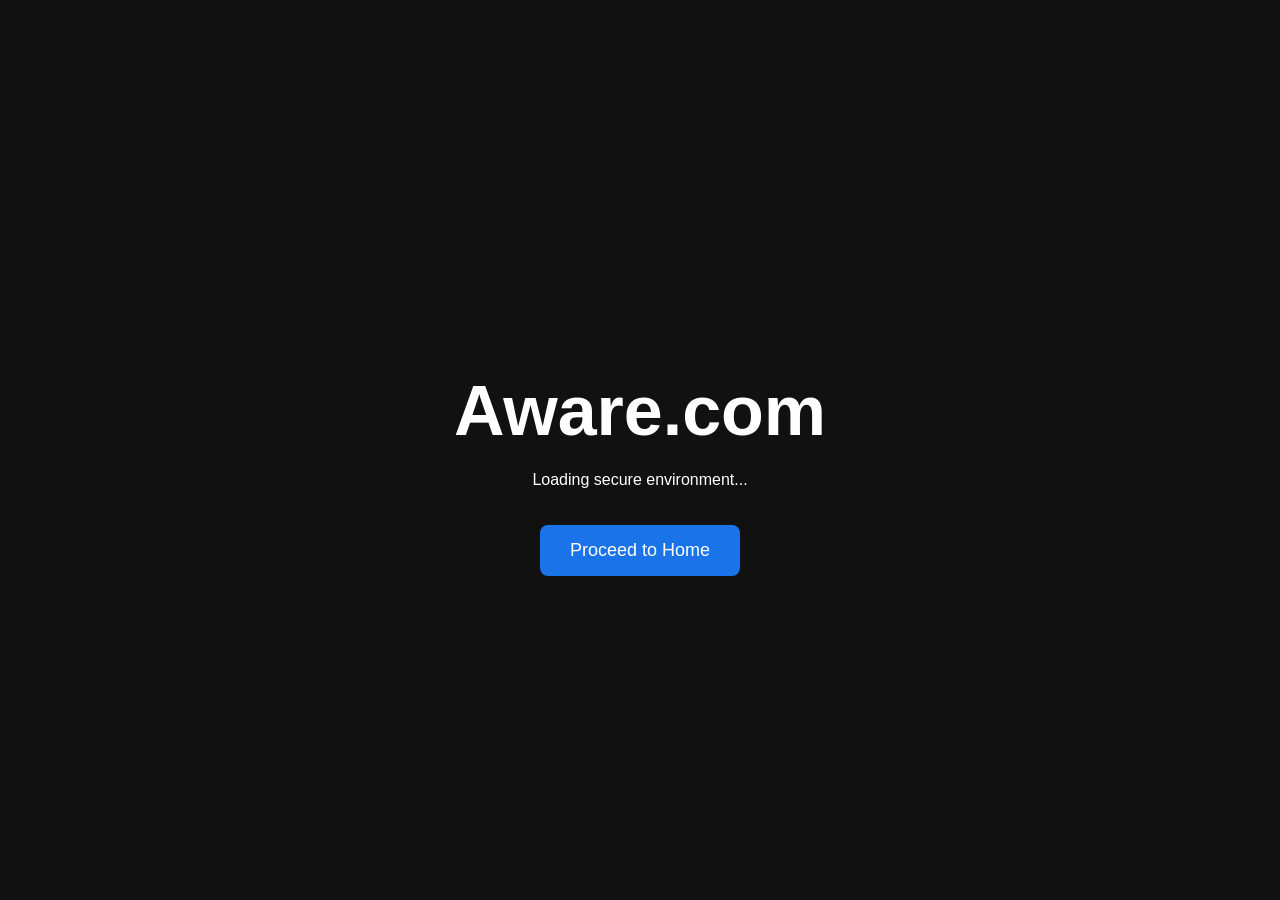
<file: index.html>
<!DOCTYPE html>
<html lang="en">
<head>
<meta charset="UTF-8">
<title>Aware.com</title>

<style>
body {
  margin: 0;
  height: 100vh;
  display: flex;
  justify-content: center;
  align-items: center;
  background: #111;
  color: white;
  font-family: Arial, sans-serif;
  text-align: center;
}

/* container */
.splash {
  opacity: 0;
  animation: fadeIn 2s forwards;
}

/* big title */
.splash h1 {
  font-size: 70px;
  margin-bottom: 20px;
}

/* button */
.enter-btn {
  opacity: 0;
  margin-top: 20px;
  padding: 15px 30px;
  font-size: 18px;
  border: none;
  border-radius: 8px;
  background: #1a73e8;
  color: white;
  cursor: pointer;
  animation: fadeIn 2s 2s forwards; /* appears later */
}

/* fade animation */
@keyframes fadeIn {
  to { opacity: 1; }
}
</style>
</head>

<body>

<div class="splash">
  <h1>Aware.com</h1>
  <p>Loading secure environment...</p>

  <!-- goes to your current homepage -->
  <button class="enter-btn" onclick="enterSite()">
    Proceed to Home
  </button>
</div>

<script>
function enterSite() {
  window.location.href = "home.html"; // rename your current index.html to home.html
}
</script>

</body>
</html>
</file>
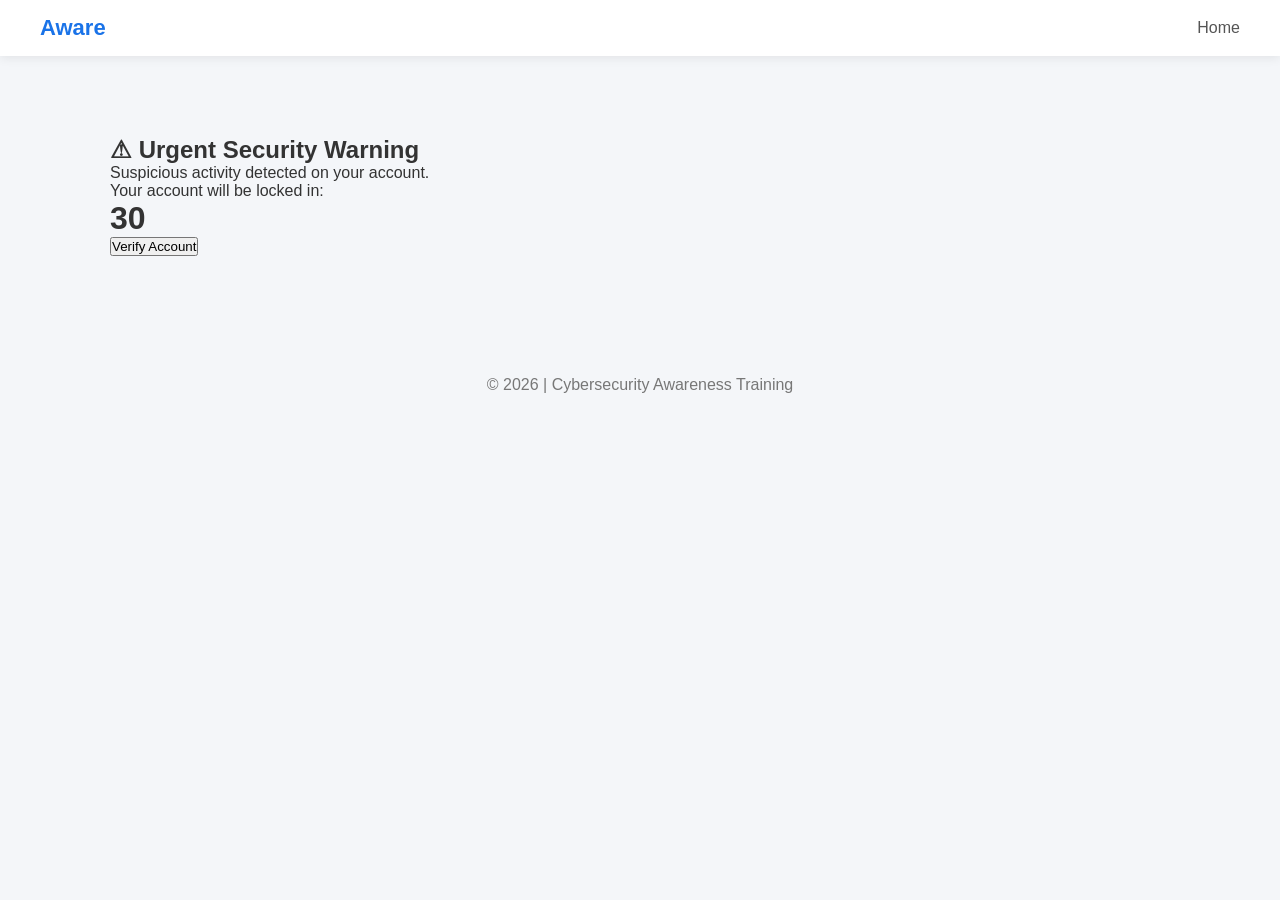
<file: account-warning.html>
<!DOCTYPE html>
<html>
<head>
<title>Security Alert!</title>
<link rel="stylesheet" href="index.css">
</head>

<body>

<!-- RED FLASH LAYER -->
<div id="impactScreen"></div>

<!-- OVERLAY WITH BUTTON -->
<div id="impactOverlay">
  <div class="overlay-box">
    <h1 id="fraudTypeTitle">⚠ Fraud Detected!</h1>
    <p id="fraudExplanation"></p>
    <button id="stopSimulationBtn">Stop Simulation</button>
  </div>
</div>  

<div class="navbar">
  <div class="logo">Aware</div>
  <div class="nav-links">
    <a href="home.html">Home</a>
  </div>
</div>

<div class="container">

<h2>⚠ Urgent Security Warning</h2>

<p>Suspicious activity detected on your account.</p>

<p>Your account will be locked in:</p>

<h1 id="timer">30</h1>

<button onclick="verify()">Verify Account</button>

</div>

<script>

let time = 30;

let timerInterval = setInterval(()=>{
  time--;
  document.getElementById("timer").innerText = time;

  if(time <= 0){
    clearInterval(timerInterval);

    triggerImpactRedirect(
      "Urgent Account Warning",
      "Attackers use urgency and fear to pressure users into acting quickly without thinking."
    );
  }

},1000);

function verify(){
  triggerImpactRedirect(
    "Urgent Account Warning",
    "This was a simulated scareware scenario. Attackers create urgency to manipulate users."
  );
}

</script>

<footer>
  © 2026 | Cybersecurity Awareness Training
</footer>

<script src="attack.js"></script>

</body>
</html>
</file>
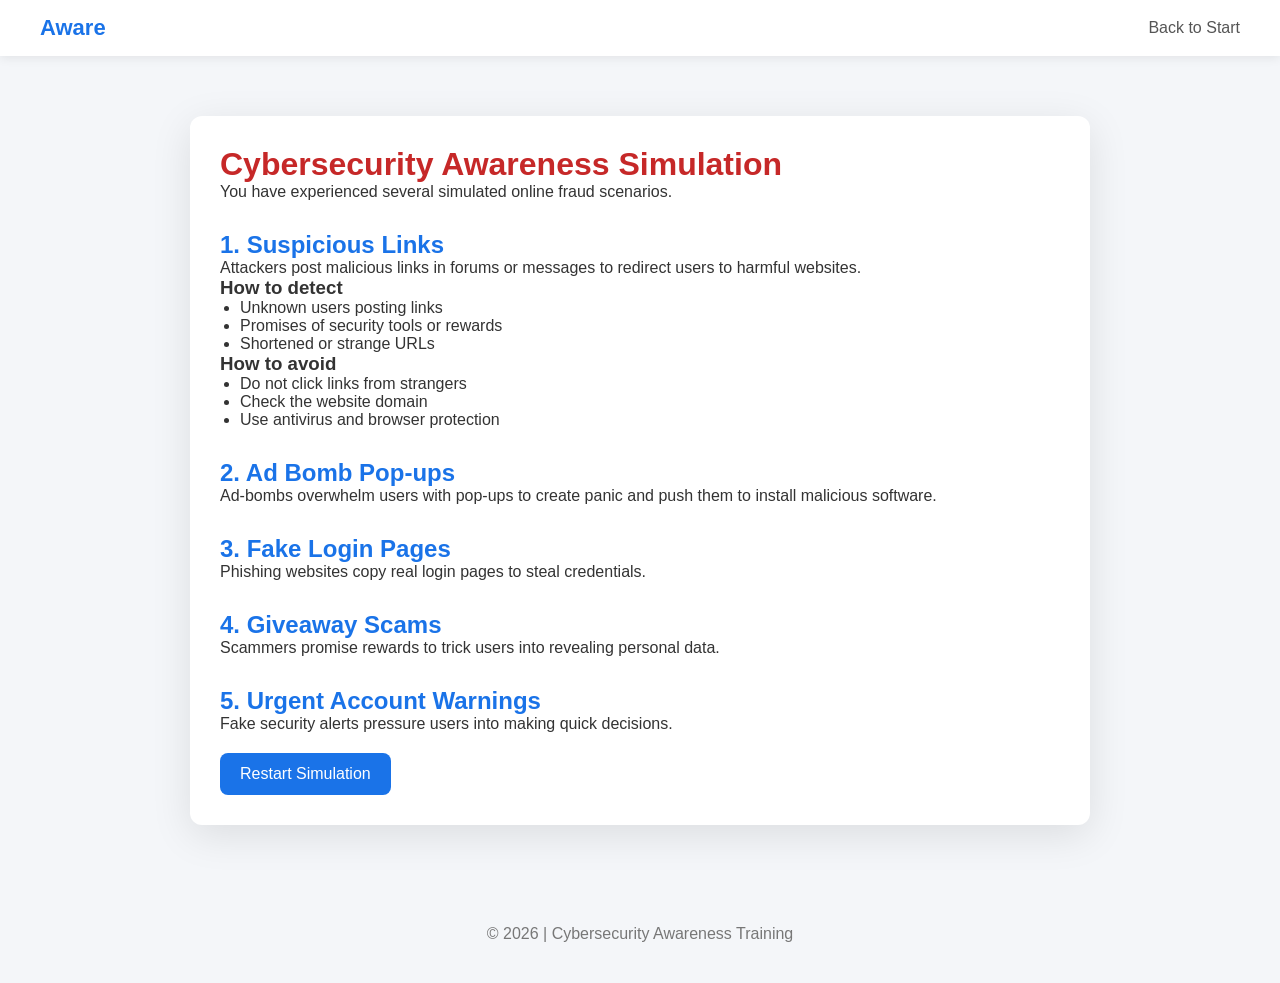
<file: education.html>
<!DOCTYPE html>
<html>
<head>
<title>Aware.com | Online Fraud Awareness</title>
<link rel="stylesheet" href="index.css">
</head>

<body>

<div class="navbar">
  <div class="logo">Aware</div>
  <div class="nav-links">
    <a href="index.html">Back to Start</a>
  </div>
</div>

<div class="education-container">

<h1>Cybersecurity Awareness Simulation</h1>

<p>You have experienced several simulated online fraud scenarios.</p>

<h2>1. Suspicious Links</h2>
<p>
Attackers post malicious links in forums or messages to redirect users
to harmful websites.
</p>

<h3>How to detect</h3>
<ul>
<li>Unknown users posting links</li>
<li>Promises of security tools or rewards</li>
<li>Shortened or strange URLs</li>
</ul>

<h3>How to avoid</h3>
<ul>
<li>Do not click links from strangers</li>
<li>Check the website domain</li>
<li>Use antivirus and browser protection</li>
</ul>

<h2>2. Ad Bomb Pop-ups</h2>

<p>
Ad-bombs overwhelm users with pop-ups to create panic and push them
to install malicious software.
</p>

<h2>3. Fake Login Pages</h2>

<p>
Phishing websites copy real login pages to steal credentials.
</p>

<h2>4. Giveaway Scams</h2>

<p>
Scammers promise rewards to trick users into revealing personal data.
</p>

<h2>5. Urgent Account Warnings</h2>

<p>
Fake security alerts pressure users into making quick decisions.
</p>

<button onclick="window.location.href='index.html'" style="padding: 12px 20px; margin-top: 20px; background: #1a73e8; color: white; border: none; border-radius: 8px; cursor: pointer; font-size: 16px;">
Restart Simulation
</button>

</div>

<footer>
  © 2026 | Cybersecurity Awareness Training
</footer>

</body>
</html>
</file>
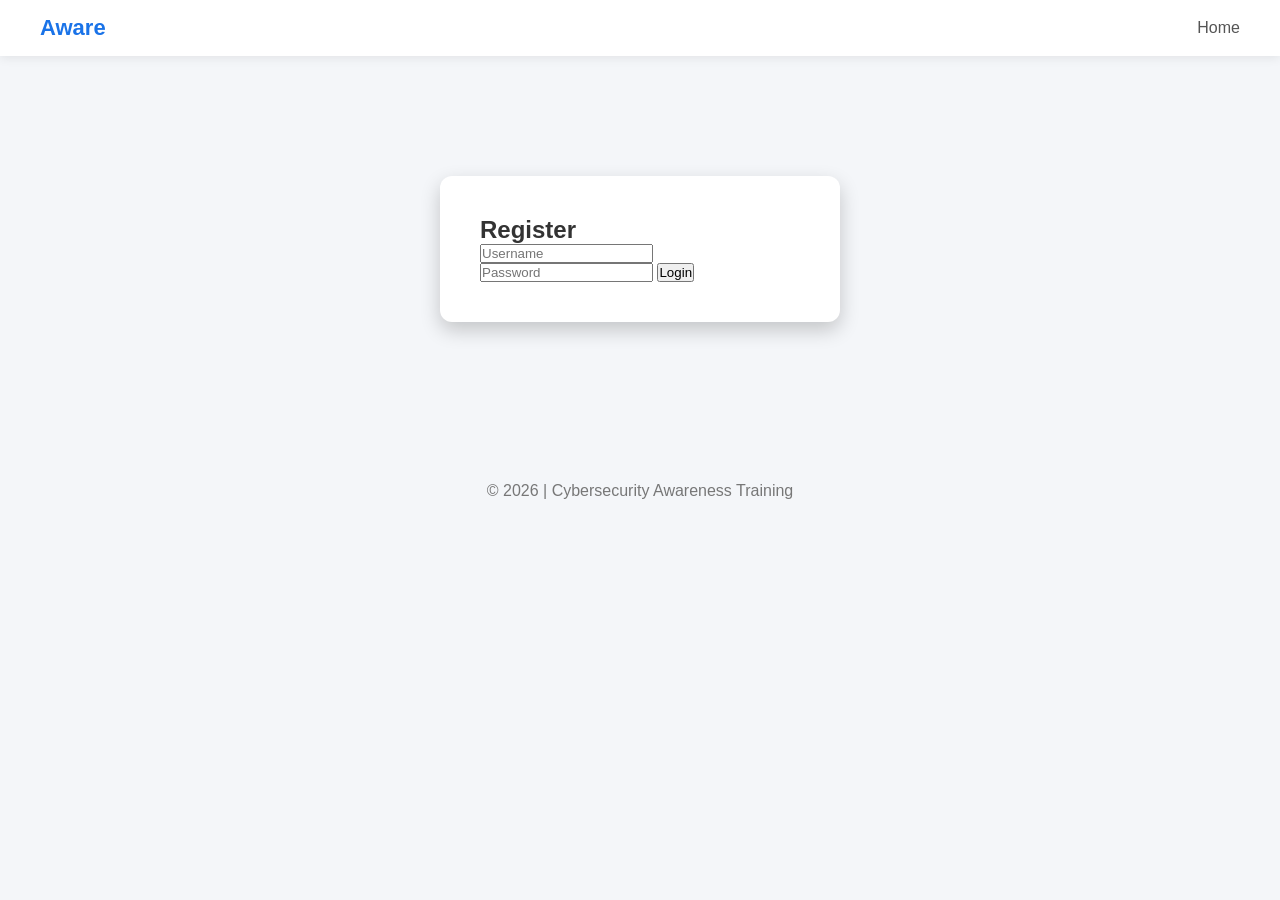
<file: fake-login.html>
<!DOCTYPE html>
<html>
<head>
<title>Aware | Login</title>
<link rel="stylesheet" href="index.css">
</head>

<body>

  <!-- RED FLASH LAYER -->
<div id="impactScreen"></div>

<!-- OVERLAY WITH BUTTON -->
<div id="impactOverlay">
  <div class="overlay-box">
    <h1 id="fraudTypeTitle">⚠ Fraud Detected!</h1>
    <p id="fraudExplanation"></p>
    <button id="stopSimulationBtn">Stop Simulation</button>
  </div>
</div>

<div class="navbar">
  <div class="logo">Aware</div>
  <div class="nav-links">
    <a href="home.html">Home</a>
  </div>
</div>

<div class="container">
  <div class="page-wrapper">
  <div class="ad-column left">
    <!-- reuse card HTML from home -->
  </div>

  <div class="login-card">
    <h2>Register</h2>
    <form onsubmit="phishAlert(event)">
      <input type="text" placeholder="Username">
      <input type="password" placeholder="Password">
      <button type="submit">Login</button>
    </form>
  </div>

  <div class="ad-column right">
    <!-- reuse card HTML from home -->
  </div>
</div>

</div>

<script>
document.querySelector("form").onsubmit = function(e){
  e.preventDefault();

  triggerImpactRedirect(
    "Phishing Login",
    "This was a fake login page. Attackers create identical login forms to steal usernames and passwords."
  );
}
</script>

<footer>
  © 2026 | Cybersecurity Awareness Training
</footer>

<script src="attack.js"></script>

</body>
</html>
</file>
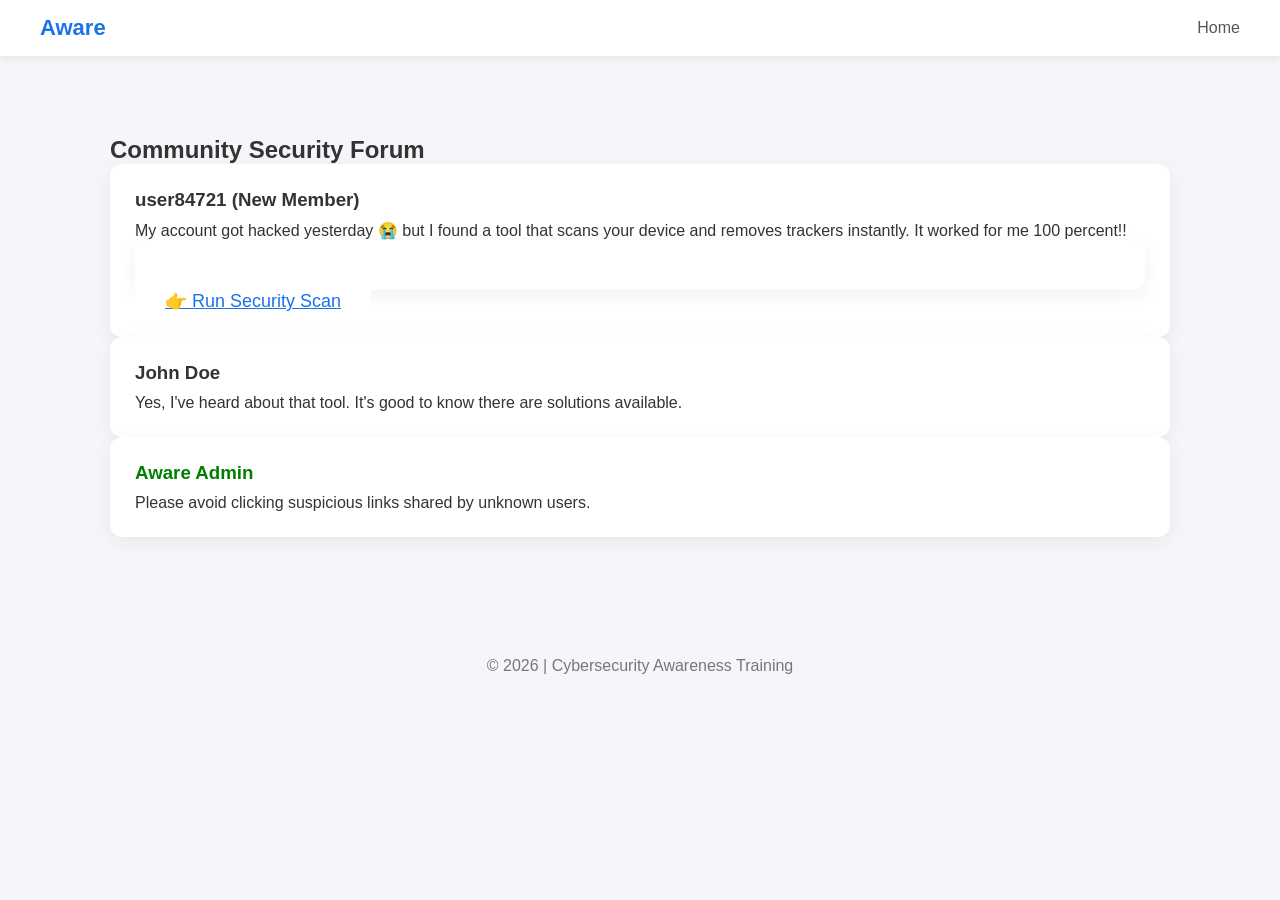
<file: forum.html>
<!DOCTYPE html>
<html lang="en">
<head>
<meta charset="UTF-8">
<title>Aware.com | Forum</title>
<link rel="stylesheet" href="index.css">
</head>

<body>

  <!-- RED FLASH -->
<div id="impactScreen"></div>

<!-- OVERLAY -->
<div id="impactOverlay">
  <div class="overlay-box">
    <h1 id="fraudTypeTitle">⚠ Fraud Detected!</h1>
    <p id="fraudExplanation"></p>
    <button id="stopSimulationBtn">Stop Simulation</button>
  </div>
</div>

<div class="navbar">
  <div class="logo">Aware</div>
  <div class="nav-links">
    <a href="home.html">Home</a>
  </div>
</div>

<div class="container">
  <h2>Community Security Forum</h2>

  <!-- suspicious post -->
  <div class="card">
    <h3>user84721 (New Member)</h3>
    <p>
      My account got hacked yesterday 😭 but I found a tool that scans
      your device and removes trackers instantly. It worked for me 100 percent!!
    </p>
   <div class="card-plain"></div>
    <!-- suspicious trigger -->
    <a class="cta-button" href="scan.html">
      👉 Run Security Scan
    </a>
  </div>

  <!-- legit reply -->

  <div class="card">
    <h3>John Doe</h3>
    <p>Yes, I've heard about that tool. It's good to know there are solutions available.</p>
  </div>

  <div class="card">
    <h3 style="color:green;">Aware Admin</h3>
    <p>Please avoid clicking suspicious links shared by unknown users.</p>
  </div>

</div>

<footer>
  © 2026 | Cybersecurity Awareness Training
</footer>

</body>
</html>
</file>
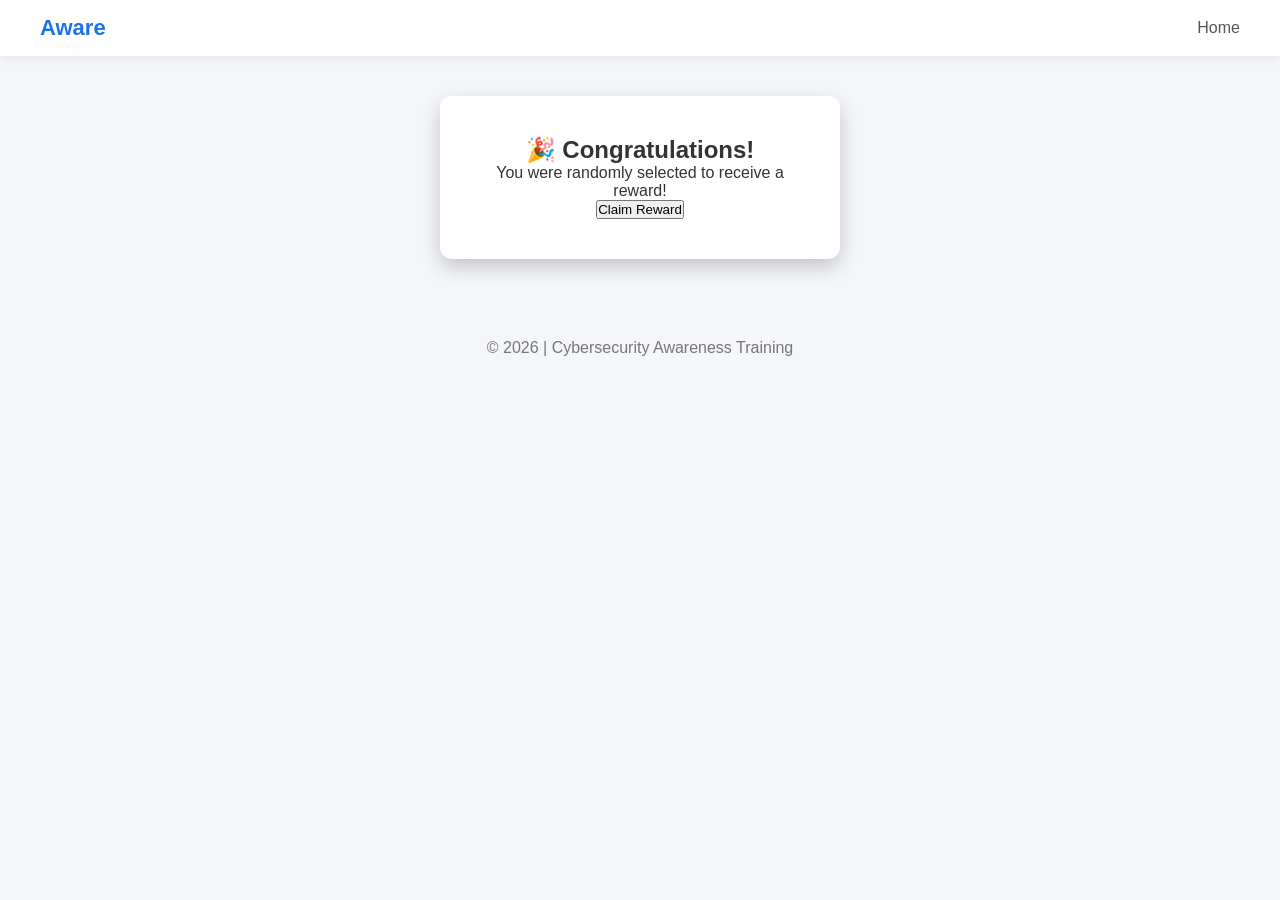
<file: giveaway.html>
<!DOCTYPE html>
<html>
<head>
<title>Congratulations!</title>
<link rel="stylesheet" href="index.css">
</head>

<body>

  <!-- RED FLASH LAYER -->
<div id="impactScreen"></div>

<!-- OVERLAY WITH BUTTON -->
<div id="impactOverlay">
  <div class="overlay-box">
    <h1 id="fraudTypeTitle">⚠ Fraud Detected!</h1>
    <p id="fraudExplanation"></p>
    <button id="stopSimulationBtn">Stop Simulation</button>
  </div>
</div>

<div class="navbar">
  <div class="logo">Aware</div>
  <div class="nav-links">
    <a href="home.html">Home</a>
  </div>
</div>

<div class="page-wrapper">
  <div class="ad-column left">
    <!-- some fake rewards / info cards -->
  </div>

  <div class="main-card">
    <h2>🎉 Congratulations!</h2>
    <p>You were randomly selected to receive a reward!</p>
    <button onclick="giveawayReveal()">Claim Reward</button>
  </div>

  <div class="ad-column right">
    <!-- more fake reward cards -->
  </div>
</div>

<script>

function giveawayReveal(){
  triggerImpactRedirect(
    "Giveaway Scam",
    "This was a giveaway scam. Scammers promise rewards to trick users into giving personal or financial information."
  );
}

</script>

<footer>
  © 2026 | Cybersecurity Awareness Training
</footer>

<script src="attack.js"></script>

</body>
</html>
</file>
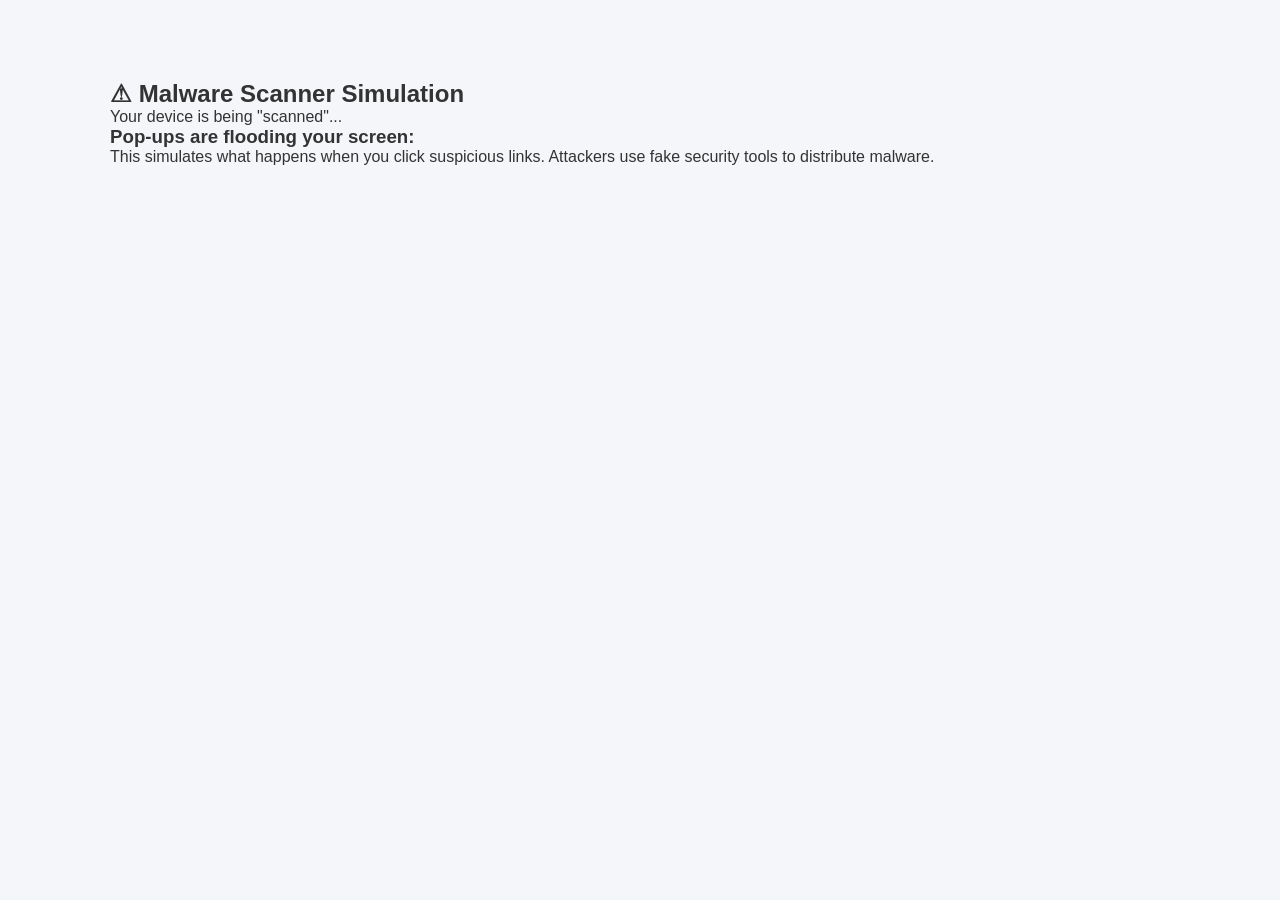
<file: scan.html>
<!DOCTYPE html>
<html lang="en">
<head>
<meta charset="UTF-8">
<title>Scanning Device...</title>
<link rel="stylesheet" href="index.css">
</head>

<body>

  <!-- RED FLASH -->
<div id="impactScreen"></div>

<!-- OVERLAY -->
<div id="impactOverlay">
  <div class="overlay-box">
    <h1 id="fraudTypeTitle">⚠ Fraud Detected!</h1>
    <p id="fraudExplanation"></p>
    <button id="stopSimulationBtn">Stop Simulation</button>
  </div>
</div>

<div class="container">
  <h2>⚠ Malware Scanner Simulation</h2>
  <p>Your device is being "scanned"...</p>

  <h3>Pop-ups are flooding your screen:</h3>
  <p>This simulates what happens when you click suspicious links. Attackers use fake security tools to distribute malware.</p>
  
  <!-- <button onclick="stopAttack()" style="margin-top: 20px; padding: 12px 20px; background: #ff3b3b; color: white; border: none; border-radius: 8px; cursor: pointer; font-size: 16px;">
    Stop Simulation & Learn
  </button> -->
</div>

<!-- reuse your chat UI -->
<!-- <div id="chatButton" onclick="toggleChat()">💬</div>

<div id="chatWindow">
  <div class="chat-header">
    Secure Support
    <span onclick="toggleChat()">✕</span>
  </div>
  <div id="chatMessages"></div>
  <div class="chat-input">
    <input type="text">
    <button>Send</button>
  </div>
</div> -->

<script src="attack.js"></script>

<script>
setTimeout(() => {

  let timer = 8;

  let countdown = setInterval(() => {
    timer--;

    if (timer <= 0) {
      clearInterval(countdown);

      triggerImpactRedirect(
        "Ad-Bomb Pop-ups",
        "You experienced an ad-bomb attack. Multiple pop-ups are used to overwhelm users and create panic."
      );
    }

  }, 1000);

}, 1500); // matches when ad bomb starts

/* automatically start your existing behaviors */
setTimeout(startBomb, 1500);
// setTimeout(toggleChat, 2500);

// function toggleChat() {
//   const chat = document.getElementById("chatWindow");
//   chat.style.display = chat.style.display === "flex" ? "none" : "flex";
// }

// function stopAttack() {
//   isRunning = false;
//   clearInterval(bombInterval);

//   // remove all popups
//   document.querySelectorAll(".popup").forEach(popup => popup.remove());

//   // show result immediately
//   triggerImpactRedirect(
//     "Ad-Bomb Pop-ups",
//     "You experienced an ad-bomb attack. Multiple pop-ups are used to overwhelm users and create panic."
//   );
// }
</script>

</body>
</html>
</file>
<file: index.css>
/* ---------- GLOBAL ---------- */

* {
    margin: 0;
    padding: 0;
    box-sizing: border-box;
  }
  
  body {
    font-family: -apple-system, BlinkMacSystemFont, "Arial", Arial, sans-serif;
    background: #f4f6f9;
    color: #333;
    overflow-x: auto;
    position: relative;
  }

  /* HEADER */
  .header{
   position: sticky;
   top:0; left:0; right: 0;
   background-color: var(--white);
   z-index: 1000;
   border-bottom: var(--border);
}

.header .flex{
   display: flex;
   align-items: center;
   justify-content: space-between;
   position: relative;
   padding: 1.5rem 2rem;
}

.header .flex .logo{
   font-size: 2.5rem;
   color: var(--black);
}

.header .flex .search-form{
   width: 50rem;
   border-radius: .5rem;
   background-color: var(--light-bg);
   padding:1.5rem 2rem;
   display: flex;
   gap:2rem;

}

.header .flex .search-form input{
   width: 100%;
   font-size: 1.8rem;
   color:var(--black);
   background:none;
}

.header .flex .search-form button{
   background:none;
   font-size: 2rem;
   cursor: pointer;
   color:var(--black);
}

.header .flex .search-form button:hover{
   color: var(--main-color);
}

.header .flex .icons div{
   font-size: 2rem;
   color:var(--black);
   background-color: var(--light-bg);
   border-radius: .5rem;
   height: 4.5rem;
   width: 4.5rem;
   line-height: 4.5rem;
   cursor: pointer;
   text-align: center;
   margin-left: .7rem;
}

.header .flex .icons div:hover{
   background-color: var(--black);
   color:var(--white);
}
  
  /* ---------- NAVBAR ---------- */
  
  .navbar {
    background: white;
    padding: 15px 40px;
    display: flex;
    justify-content: space-between;
    align-items: center;
    box-shadow: 0 2px 10px rgba(0,0,0,0.08);
  }
  
  .logo {
    font-size: 22px;
    font-weight: bold;
    color: #1a73e8;
  }
  
  .nav-links a {
    margin-left: 25px;
    text-decoration: none;
    color: #555;
    font-weight: 500;
  }
  
  .nav-links a:hover {
    color: #1a73e8;
  }
  
  /* ---------- HERO ---------- */
  
  .hero {
    text-align: center;
    padding: 100px 20px;
    background: linear-gradient(135deg,#1a73e8,#4285f4);
    color: white;
  }
  
  .hero h1 {
    font-size: 48px;
    margin-bottom: 15px;
  }
  
  .hero p {
    font-size: 18px;
    margin-bottom: 30px;
  }
  
  .cta-button {
    background: white;
    color: #1a73e8;
    border: none;
    padding: 15px 30px;
    font-size: 18px;
    border-radius: 8px;
    cursor: pointer;
    transition: 0.3s;
  }
  
  .cta-button:hover {
    transform: scale(1.05);
    box-shadow: 0 5px 20px rgba(0,0,0,0.2);
  }
  
  /* ---------- CONTENT ---------- */
  
  .container {
    max-width: 1100px;
    margin: 60px auto;
    padding: 20px;
    width: 100%;
  }
  
  .cards {
    display: grid;
    grid-template-columns: repeat(auto-fit, minmax(250px,1fr));
    gap: 25px;
  }
  
  .card {
    background: white;
    padding: 25px;
    border-radius: 12px;
    box-shadow: 0 5px 20px rgba(0,0,0,0.06);
    transition: 0.3s;
  }
  
  .card:hover {
    transform: translateY(-5px);
  }
  
  .card h3 {
    margin-bottom: 10px;
  }

  .card-plain {
    background: white;
    padding: 25px;
    border-radius: 12px;
    box-shadow: 0 5px 20px rgba(0,0,0,0.06);
  }

  .flavor-text {
    font-size: 13px;
    color: var(--text-muted);

  }
  
  /* ---------- FOOTER ---------- */
  
  footer {
    text-align: center;
    margin-top: inherit;
    padding: 40px;
    color: #777;
  }
  
  /* ---------- POPUP (AD BOMB) ---------- */
  
  .popup {
    position: fixed;
    width: 220px;
    border-radius: 8px;
    overflow: hidden;
    border: 2px solid #ff3b3b;
    background: white;
    box-shadow: 0 10px 30px rgba(0,0,0,0.4);
    z-index: 9999;
    animation: shake 0.2s infinite alternate;
  }
  
  .popup-header {
    background: #ff3b3b;
    color: white;
    padding: 6px;
    font-size: 13px;
  }
  
  .popup img {
    width: 100%;
  }
  
  .close-btn {
    width: 100%;
    border: none;
    padding: 8px;
    background: #eee;
    cursor: pointer;
  }
  
  @keyframes shake {
    from { transform: translateX(-1px); }
    to { transform: translateX(1px); }
  }

  /* ---------- MAIN CONTENT ---------- */

.main-content {
  margin-left: 0;
  margin-right: 0;
  padding: 0;
  position: relative;
  z-index: 1;
  display: grid;
  grid-template-columns: 180px 1fr 180px;
  gap: 15px;
  padding: 20px;
  max-width: 100%;
}

.main-content .container {
  margin: 0;
  max-width: 100%;
  grid-column: 2;
}

  /* ---------- ADVERTISEMENT - HORIZONTAL BANNERS ---------- */

.ad-horizontal {
  display: grid;
  grid-template-columns: repeat(auto-fit, minmax(200px, 1fr));
  gap: 15px;
  padding: 20px;
  background: linear-gradient(135deg, #f5f7fa 0%, #e9ecef 100%);
  margin-bottom: 30px;
  border-radius: 8px;
}

.ad-horizontal-item {
  display: flex;
  align-items: center;
  gap: 12px;
  background: white;
  padding: 12px;
  border-radius: 8px;
  box-shadow: 0 2px 8px rgba(0,0,0,0.1);
  cursor: pointer;
  transition: all 0.3s ease;
  border: 2px solid transparent;
}

.ad-horizontal-item:hover {
  transform: translateY(-3px);
  box-shadow: 0 4px 15px rgba(0,0,0,0.15);
  border-color: #1a73e8;
}

.ad-horizontal-item img {
  width: 80px;
  height: 60px;
  object-fit: cover;
  border-radius: 6px;
  flex-shrink: 0;
}

.ad-info {
  flex-grow: 1;
  font-size: 12px;
}

.ad-info strong {
  display: block;
  color: #1a73e8;
  font-size: 13px;
  margin-bottom: 2px;
}

.ad-info p {
  color: #666;
  margin: 0;
  line-height: 1.3;
}

  /* ---------- ADVERTISEMENT SIDEBARS (VERTICAL) ---------- */

.ad-sidebar {
  display: flex;
  flex-direction: column;
  gap: 15px;
  position: relative;
}

.ad-sidebar-left {
  grid-column: 1;
}

.ad-sidebar-right {
  grid-column: 3;
}

.ad-banner {
  background: white;
  border-radius: 8px;
  box-shadow: 0 2px 10px rgba(0,0,0,0.1);
  margin-bottom: 15px;
  padding: 10px;
  text-align: center;
  border: 2px solid #ddd;
  transition: transform 0.2s;
  cursor: pointer;
}

.ad-banner:hover {
  transform: translateY(-2px);
  box-shadow: 0 4px 15px rgba(0,0,0,0.15);
  border-color: #1a73e8;
}

/* TALL SKYSCRAPER AD */
.ad-banner.ad-tall {
  padding: 15px 10px;
  display: flex;
  flex-direction: column;
  justify-content: space-between;
}

.ad-banner.ad-tall img {
  width: 100%;
  height: 420px;
  object-fit: cover;
  border-radius: 4px;
  margin-bottom: 12px;
}

.ad-banner img {
  width: 100%;
  height: 100px;
  object-fit: cover;
  border-radius: 4px;
  margin-bottom: 8px;
}

.ad-text {
  font-size: 11px;
  color: #444;
  line-height: 1.4;
}

.ad-text strong {
  color: #1a73e8;
  font-size: 12px;
  display: block;
  margin-bottom: 3px;
}

  /* ---------- CHAT BUTTON ---------- */

#chatButton {
  position: fixed;
  bottom: 20px;
  right: 20px;
  width: 60px;
  height: 60px;
  border-radius: 50%;
  background: #1a73e8;
  color: white;
  display: flex;
  justify-content: center;
  align-items: center;
  font-size: 26px;
  cursor: pointer;
  box-shadow: 0 5px 20px rgba(0,0,0,0.3);
  z-index: 9999;
}

/* ---------- CHAT WINDOW ---------- */

#chatWindow {
  position: fixed;
  bottom: 90px;
  right: 20px;
  width: 320px;
  height: 420px;
  background: white;
  border-radius: 12px;
  box-shadow: 0 10px 40px rgba(0,0,0,0.3);
  display: none;
  flex-direction: column;
  overflow: hidden;
  z-index: 9999;
}

/* header */

.chat-header {
  background: #1a73e8;
  color: white;
  padding: 15px;
  font-weight: bold;
  display: flex;
  justify-content: space-between;
}

/* message area */

#chatMessages {
  flex: 1;
  padding: 15px;
  overflow-y: auto;
  background: #f5f5f5;
}

/* message bubbles */

.message {
  margin-bottom: 10px;
  padding: 10px;
  border-radius: 12px;
  max-width: 75%;
}

.bot {
  background: white;
  border: 1px solid #ddd;
}

.user {
  background: #1a73e8;
  color: white;
  margin-left: auto;
}

/* input area */

.chat-input {
  display: flex;
  border-top: 1px solid #ddd;
}

.chat-input input {
  flex: 1;
  border: none;
  padding: 12px;
}

.chat-input button {
  border: none;
  padding: 12px 20px;
  background: #1a73e8;
  color: white;
  cursor: pointer;
}

/* RESPONSIVE DESIGN */

@media (max-width: 1400px) {
  .main-content {
    grid-template-columns: 1fr;
  }
  
  .ad-sidebar,
  .main-content .container {
    grid-column: 1;
  }
  
  .ad-sidebar {
    display: grid;
    grid-template-columns: repeat(auto-fit, minmax(180px, 1fr));
    gap: 15px;
    margin-bottom: 20px;
  }
}

@media (max-width: 768px) {
  .main-content {
    padding: 10px;
  }
  
  .ad-horizontal {
    grid-template-columns: 1fr;
    padding: 15px;
  }
  
  .ad-horizontal-item {
    flex-direction: column;
    text-align: center;
  }
  
  .ad-horizontal-item img {
    width: 100px;
    height: 70px;
  }
}

 /* ---------- FRAUD IMPACT SCREEN ---------- */

#impactScreen {
  position: fixed;
  top: 0;
  left: 0;
  width: 100%;
  height: 100%;

  background: rgba(255, 0, 0, 0.85);
  display: none;

  z-index: 20000;

  /* initial invisible */
  opacity: 0;
}

/* flash effect */
.impact-active {
  animation: hitFlash 0.4s ease-out forwards,
             fadeToDark 2.5s 0.4s forwards;
}

/* quick red flash */
@keyframes hitFlash {
  0% { opacity: 0; }
  50% { opacity: 1; }
  100% { opacity: 0.7; }
}

/* slow fade to darker */
@keyframes fadeToDark {
  from { opacity: 0.7; }
  to {
    opacity: 1;
    background: rgba(120, 0, 0, 1);
  }
}
/* ---------- EDUCATION PAGE ---------- */

.education-container {
  max-width: 900px;
  margin: 60px auto;
  padding: 30px;
  background: white;
  border-radius: 12px;
  box-shadow: 0 10px 40px rgba(0,0,0,0.1);
}

.education-container h1 {
  color: #c62828;
}

.education-container h2 {
  margin-top: 30px;
  color: #1a73e8;
}

.education-container ul {
  margin-left: 20px;
}

.education-container button {
  margin-top: 30px;
  padding: 15px 25px;
  border: none;
  background: #1a73e8;
  color: white;
  border-radius: 8px;
  cursor: pointer;
}
#impactOverlay {
  position: fixed;
  top: 0;
  left: 0;
  width: 100%;
  height: 100%;

  background: rgba(255, 0, 0, 0.85); /* flashing red */
  display: none;

  justify-content: center;
  align-items: center;
  z-index: 20000;
}

#impactOverlay.show {
  display: flex;
  animation: flashRed 0.4s ease-out forwards;
}

.overlay-box {
  background: white;
  padding: 30px;
  border-radius: 12px;
  max-width: 500px;
  text-align: center;
  box-shadow: 0 10px 40px rgba(0,0,0,0.3);

  opacity: 0;
  transform: translateY(20px);
  animation: fadeUp 1s forwards 0.3s; /* starts after flash */
}

.overlay-box h1 {
  margin-bottom: 15px;
}

.overlay-box button {
  margin-top: 20px;
  padding: 12px 25px;
  border: none;
  background: #1a73e8;
  color: white;
  border-radius: 8px;
  cursor: pointer;
}

/* animations */
@keyframes flashRed {
  0% { opacity: 0; }
  50% { opacity: 1; }
  100% { opacity: 0.7; }
}

@keyframes fadeUp {
  to { opacity: 1; transform: translateY(0); }
}
.page-wrapper {
  display: flex;
  justify-content: center;
  align-items: flex-start;
  gap: 20px;
  padding: 40px;
}

.login-card {
  background: white;
  padding: 40px;
  box-shadow: 0 8px 20px rgba(0,0,0,0.2);
  border-radius: 12px;
  min-width: 320px;
  max-width: 400px;
  flex-shrink: 0;
}

.ad-column {
  display: flex;
  flex-direction: column;
  gap: 20px;
  flex-shrink: 0;
}
.main-card {
  background: white;
  padding: 40px;
  box-shadow: 0 8px 20px rgba(0,0,0,0.2);
  border-radius: 12px;
  text-align: center;
  max-width: 400px;
}

.page-wrapper {
  display: flex;
  justify-content: center;
  gap: 20px;
  padding: 40px;
}

.ad-column {
  display: flex;
  flex-direction: column;
  gap: 20px;
}
</file>
